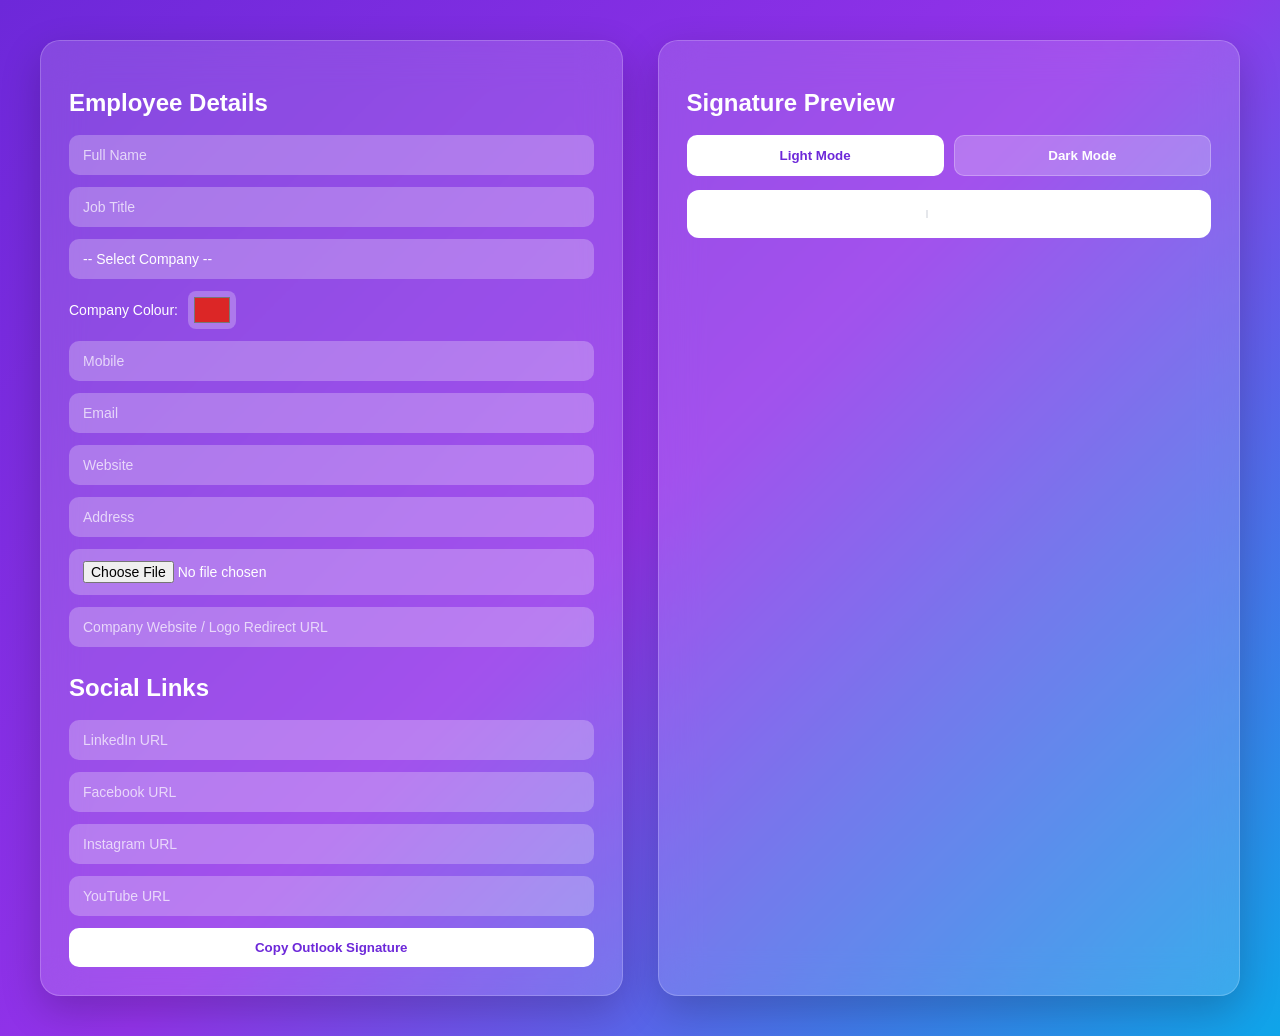
<file: signature/index.html>
<!DOCTYPE html>
<html lang="en">
<head>
<meta charset="UTF-8" />
<title>Email Signature Generator</title>
<meta name="viewport" content="width=device-width, initial-scale=1.0" />

<style>
*{
  box-sizing:border-box;
  font-family:Segoe UI, Arial, sans-serif;
}

body{
  margin:0;
  min-height:100vh;
  background:linear-gradient(135deg,#6d28d9,#9333ea,#0ea5e9);
  display:flex;
  align-items:center;
  justify-content:center;
  padding:40px;
}

.container{
  width:100%;
  max-width:1200px;
  display:grid;
  grid-template-columns:1fr 1fr;
  gap:35px;
}

.glass{
  background:rgba(255,255,255,0.15);
  backdrop-filter:blur(20px);
  border-radius:20px;
  border:1px solid rgba(255,255,255,0.2);
  padding:28px;
  box-shadow:0 15px 40px rgba(0,0,0,0.2);
}

h2{
  color:white;
  margin-bottom:18px;
}

input,
select{
  width:100%;
  padding:12px 14px;
  border-radius:10px;
  border:none;
  margin-bottom:12px;
  background:rgba(255,255,255,0.25);
  color:white;
  font-size:14px;
  outline:none;
}

input::placeholder{
  color:rgba(255,255,255,0.7);
}

select{
  appearance:none;
  cursor:pointer;
}

select option{
  background:#6d28d9;
  color:white;
}

button{
  width:100%;
  padding:12px;
  border-radius:10px;
  border:none;
  background:white;
  color:#6d28d9;
  font-weight:600;
  cursor:pointer;
  transition:0.25s;
}

button:hover{
  transform:scale(1.03);
  box-shadow:0 10px 20px rgba(0,0,0,0.25);
}

.mode-switch{
  display:flex;
  gap:10px;
  margin-bottom:14px;
}

.mode-switch button{
  width:50%;
  background:rgba(255,255,255,0.22);
  color:white;
  border:1px solid rgba(255,255,255,0.25);
}

.mode-switch button.active{
  background:white;
  color:#6d28d9;
}

.preview-shell{
  border-radius:12px;
  padding:20px;
  transition:0.25s ease;
  overflow:auto;
}

.preview-shell.light{
  background:white;
}

.preview-shell.dark{
  background:#111827;
}

#signature-preview,
#signature-preview *{
  font-family:"Arial Rounded MT Bold", Arial, sans-serif !important;
}

@media(max-width:900px){
  .container{
    grid-template-columns:1fr;
  }
}
</style>
</head>

<body>

<div class="container">

  <!-- FORM -->
  <div class="glass">

    <h2>Employee Details</h2>

    <input id="name" placeholder="Full Name">
    <input id="title" placeholder="Job Title">

    <select id="companySelect" onchange="renderPreview()">
      <option value="">-- Select Company --</option>
      <option value="Jobways Point LLP">Jobways Point LLP</option>
      <option value="Nova Sportsmart Private Limited">Nova Sportsmart Private Limited</option>
      <option value="Protathlitis Sportsmart LLP">Protathlitis Sportsmart LLP</option>
      <option value="Navyug Raise A Player Foundation">Navyug Raise A Player Foundation</option>
      <option value="GenieLamp Private Limited">GenieLamp Private Limited</option>
    </select>

    <div style="display:flex;align-items:center;gap:10px;margin-bottom:12px">
      <label style="color:white;font-size:14px;white-space:nowrap">
        Company Colour:
      </label>

      <input
        type="color"
        id="companyColor"
        value="#dc2626"
        style="width:48px;height:38px;padding:2px 4px;margin-bottom:0;cursor:pointer;border-radius:8px"
        oninput="renderPreview()"
      >
    </div>

    <input id="phone" placeholder="Mobile">
    <input id="email" placeholder="Email">
    <input id="website" placeholder="Website">
    <input id="address" placeholder="Address">

    <input
      type="file"
      id="logoUpload"
      accept="image/*"
    >

    <input
      id="logoLink"
      placeholder="Company Website / Logo Redirect URL"
    >

    <h2 style="margin-top:15px;">Social Links</h2>

    <input id="linkedin" placeholder="LinkedIn URL">
    <input id="facebook" placeholder="Facebook URL">
    <input id="instagram" placeholder="Instagram URL">
    <input id="youtube" placeholder="YouTube URL">

    <button onclick="copySignature()">
      Copy Outlook Signature
    </button>

  </div>

  <!-- PREVIEW -->
  <div class="glass">

    <h2>Signature Preview</h2>

    <div class="mode-switch">
      <button
        type="button"
        id="lightBtn"
        class="active"
        onclick="setPreviewMode('light')"
      >
        Light Mode
      </button>

      <button
        type="button"
        id="darkBtn"
        onclick="setPreviewMode('dark')"
      >
        Dark Mode
      </button>
    </div>

    <div id="previewShell" class="preview-shell light">
      <div id="signature-preview"></div>
    </div>

  </div>

</div>

<script>
let currentMode = "light";
let logoDataUrl = "";

function escapeHtml(str){
  return String(str || "")
    .replace(/&/g, "&amp;")
    .replace(/</g, "&lt;")
    .replace(/>/g, "&gt;")
    .replace(/"/g, "&quot;")
    .replace(/'/g, "&#39;");
}

function normalizeUrl(url){

  if(!url) return "";

  if(!/^https?:\/\//i.test(url)){
    return "https://" + url;
  }

  return url;
}

function safeUrl(url){

  try{

    const normalized = normalizeUrl(url);
    const parsed = new URL(normalized);

    if(
      parsed.protocol === "http:" ||
      parsed.protocol === "https:"
    ){
      return parsed.href;
    }

    return "";

  }catch{
    return "";
  }
}

function cleanWebsite(url){

  return url
    .replace(/^https?:\/\//i, "")
    .replace(/^www\./i, "")
    .replace(/\/$/, "");
}

function setPreviewMode(mode){

  currentMode = mode;

  const shell = document.getElementById("previewShell");
  const lightBtn = document.getElementById("lightBtn");
  const darkBtn = document.getElementById("darkBtn");

  shell.classList.remove("light", "dark");
  shell.classList.add(mode);

  lightBtn.classList.toggle("active", mode === "light");
  darkBtn.classList.toggle("active", mode === "dark");

  renderPreview();
}

const inputs = [
  "name",
  "title",
  "phone",
  "email",
  "website",
  "address",
  "linkedin",
  "facebook",
  "instagram",
  "youtube",
  "logoLink"
];

inputs.forEach(id => {

  document
    .getElementById(id)
    .addEventListener("input", renderPreview);

});

function buildSignatureHTML(){

  const name = escapeHtml(
    document.getElementById("name").value
  );

  const title = escapeHtml(
    document.getElementById("title").value
  );

  const company = escapeHtml(
    document.getElementById("companySelect").value
  );

  const companyColor =
    document.getElementById("companyColor").value;

  const phone = escapeHtml(
    document.getElementById("phone").value
  );

  const email = escapeHtml(
    document.getElementById("email").value
  );

  const website = safeUrl(
    document.getElementById("website").value.trim()
  );

  const cleanWebsiteText = website
    ? cleanWebsite(website)
    : "";

  const address = escapeHtml(
    document.getElementById("address").value
  );

  const logoLink = safeUrl(
    document.getElementById("logoLink").value.trim()
  );

  const linkedin = safeUrl(
    document.getElementById("linkedin").value.trim()
  );

  const facebook = safeUrl(
    document.getElementById("facebook").value.trim()
  );

  const instagram = safeUrl(
    document.getElementById("instagram").value.trim()
  );

  const youtube = safeUrl(
    document.getElementById("youtube").value.trim()
  );

  const textColor =
    currentMode === "dark"
      ? "#f3f4f6"
      : "#111111";

  const secondaryColor =
    currentMode === "dark"
      ? "#d1d5db"
      : "#4b5563";

  const borderColor =
    currentMode === "dark"
      ? "#374151"
      : "#e5e7eb";

  const bgColor =
    currentMode === "dark"
      ? "#111827"
      : "#ffffff";

  const iconBg =
    currentMode === "dark"
      ? "#1f2937"
      : "#ffffff";

  const logoImage = logoDataUrl
    ? `
      <img
        src="${logoDataUrl}"
        alt="Logo"
        style="
          width:180px;
          max-width:180px;
          display:block;
          margin:0 auto 10px;
          border:0;
          outline:none;
        "
      >
    `
    : "";

  const logoHtml =
    logoLink && logoImage
      ? `
        <a
          href="${logoLink}"
          target="_blank"
          rel="noopener noreferrer"
          style="
            text-decoration:none;
            border:none;
            display:inline-block;
          "
        >
          ${logoImage}
        </a>
      `
      : logoImage;

  function iconCell(src, href, alt){

    if(!href) return "";

    return `
      <td
        style="
          padding-right:3px;
          vertical-align:middle;
        "
      >

        <a
          href="${href}"
          target="_blank"
          rel="noopener noreferrer"
          style="
            display:inline-block;
            line-height:0;
            text-decoration:none;
            border:none;
          "
        >

          <span
            style="
              width:34px;
              height:34px;
              display:block;
              border-radius:50%;
              overflow:hidden;
              background:${iconBg};
            "
          >

            <img
              src="${src}"
              alt="${alt}"
              width="28"
              height="28"
              style="
                width:28px;
                height:28px;
                display:block;
                border:0;
                outline:none;
                margin:3px;
                object-fit:contain;
              "
            >

          </span>

        </a>

      </td>
    `;
  }

  const socialRow = `
    <table
      cellpadding="0"
      cellspacing="0"
      border="0"
      style="
        margin:6px auto 0;
        border-collapse:collapse;
      "
    >
      <tr>

        ${iconCell(
          "https://upload.wikimedia.org/wikipedia/commons/f/f8/LinkedIn_icon_circle.svg",
          linkedin,
          "LinkedIn"
        )}

        ${iconCell(
          "https://upload.wikimedia.org/wikipedia/commons/thumb/5/51/Facebook_f_logo_%282019%29.svg/960px-Facebook_f_logo_%282019%29.svg.png",
          facebook,
          "Facebook"
        )}

        ${iconCell(
          "https://toppng.com/uploads/preview/instagram-logo-circle-11549679754rhbcorxntv.png",
          instagram,
          "Instagram"
        )}

        ${iconCell(
          "https://upload.wikimedia.org/wikipedia/commons/thumb/a/a0/YouTube_social_red_circle_%282017%29.svg/960px-YouTube_social_red_circle_%282017%29.svg.png",
          youtube,
          "YouTube"
        )}

      </tr>
    </table>
  `;

  const phoneHtml = phone
    ? `
      <div>
        <strong>Mobile:</strong>
        <span style="font-family:Verdana, sans-serif;font-style:italic;">
          ${phone}
        </span>
      </div>
    `
    : "";

  const emailHtml = email
    ? `
      <div>
        <strong>Email:</strong>
        <span style="font-family:Verdana, sans-serif;font-style:italic;">
          ${email}
        </span>
      </div>
    `
    : "";

  const websiteHtml = website
    ? `
      <div>
        <strong>Web:</strong>

        <a
          href="${website}"
          target="_blank"
          rel="noopener noreferrer"
          style="
            font-family:Verdana, sans-serif;
            font-style:italic;
            color:#111111;
            text-decoration:none;
          "
        >
          ${cleanWebsiteText}
        </a>
      </div>
    `
    : "";

  const addressHtml = address
    ? `
      <div style="margin-top:6px;">
        <strong>Address:</strong>

        <span
          style="
            font-family:Verdana, sans-serif;
            font-style:italic;
          "
        >
          ${address}
        </span>
      </div>
    `
    : "";

  return `
    <table
      cellpadding="0"
      cellspacing="0"
      border="0"
      style="
        border-collapse:collapse;
        background:${bgColor};
        color:${textColor};
        font-family:'Arial Rounded MT Bold', Arial, sans-serif;
      "
    >

      <tr>

        <td
          style="
            width:220px;
            padding-right:20px;
            vertical-align:top;
            text-align:center;
          "
        >

          ${logoHtml}

          ${socialRow}

        </td>

        <td
          style="
            border-left:2px solid ${borderColor};
            padding-left:20px;
            vertical-align:middle;
          "
        >

          <div
            style="
              font-size:20px;
              font-weight:700;
              line-height:1.2;
              color:${textColor};
            "
          >
            ${name}
          </div>

          <div
            style="
              font-size:14px;
              line-height:1.5;
              color:${secondaryColor};
            "
          >
            ${title}
          </div>

          <div
            style="
              font-size:14px;
              line-height:1.5;
              color:${companyColor};
              font-weight:700;
              margin-bottom:8px;
            "
          >
            ${company}
          </div>

          <div
            style="
              font-size:14px;
              line-height:1.6;
              color:${textColor};
            "
          >

            ${phoneHtml}

            ${emailHtml}

            ${websiteHtml}

            ${addressHtml}

          </div>

        </td>

      </tr>

    </table>
  `;
}

function renderPreview(){

  document.getElementById(
    "signature-preview"
  ).innerHTML = buildSignatureHTML();
}

document
  .getElementById("logoUpload")
  .addEventListener("change", function(){

    const file = this.files[0];

    if(!file) return;

    const reader = new FileReader();

    reader.onload = function(e){

      logoDataUrl = e.target.result;

      renderPreview();
    };

    reader.readAsDataURL(file);
});

async function copySignature(){

  const html = buildSignatureHTML();

  try{

    const blob = new Blob(
      [html],
      { type:"text/html" }
    );

    const textBlob = new Blob(
      [
        html
          .replace(/<br>/g, "\n")
          .replace(/<[^>]*>/g, "")
      ],
      { type:"text/plain" }
    );

    await navigator.clipboard.write([
      new ClipboardItem({
        "text/html": blob,
        "text/plain": textBlob
      })
    ]);

    alert(
      "Signature copied. Paste into Outlook signature editor."
    );

  }catch(err){

    const temp = document.createElement("div");

    temp.innerHTML = html;

    document.body.appendChild(temp);

    const range = document.createRange();

    range.selectNode(temp);

    const sel = window.getSelection();

    sel.removeAllRanges();

    sel.addRange(range);

    document.execCommand("copy");

    sel.removeAllRanges();

    document.body.removeChild(temp);

    alert(
      "Signature copied. Paste into Outlook signature editor."
    );
  }
}

renderPreview();
setPreviewMode("light");
</script>

</body>
</html>
</file>
